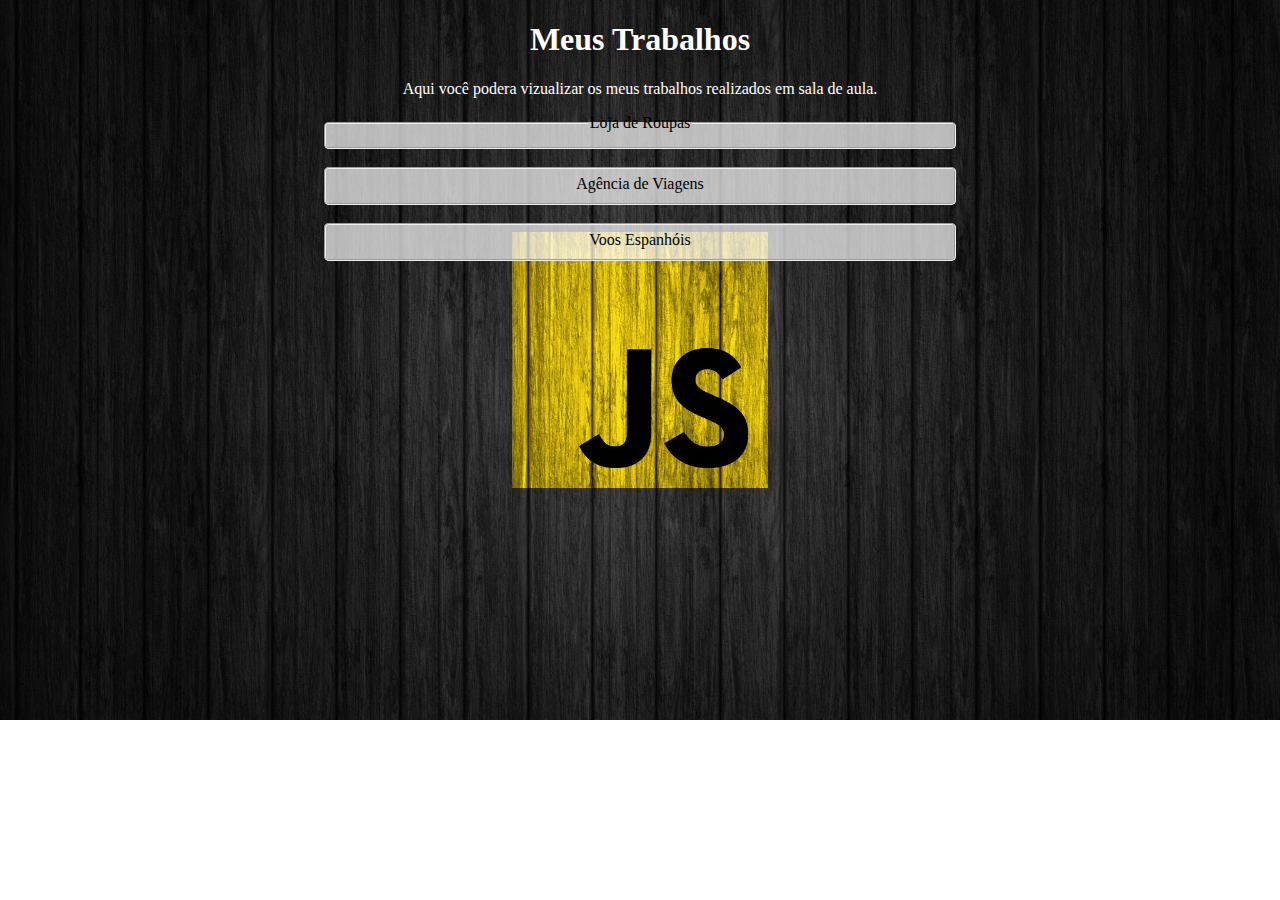
<file: index.html>
<!doctype html>
<html lang="pt-br">
  <head>
    <meta charset="utf-8">
    <meta name="viewport" content="width=device-width, initial-scale=1">
    <title>Tentativa1</title>
    <link href="https://cdn.jsdelivr.net/npm/bootstrap@5.2.0-beta1/dist/css/bootstrap.min.css" rel="stylesheet" integrity="sha384-0evHe/X+R7YkIZDRvuzKMRqM+OrBnVFBL6DOitfPri4tjfHxaWutUpFmBp4vmVor" crossorigin="anonymous">
    <link rel="stylesheet" href="css/style.css">
  </head>
  <body>
    <h1>Meus Trabalhos</h1>
    <p>Aqui você podera vizualizar os meus trabalhos realizados em sala de aula. </p>

    <section>
        <fieldset id="quadrado">
            <legend>
                <a href="ex001/index.html">Loja de Roupas</a>
            </legend>
        </fieldset>
        <br>
        <fieldset id="quadrado">
            <a href="ex002/index.html">Agência de Viagens</a>
        </fieldset>
        <br>
        <fieldset id="quadrado">
            <a href="ex003/index.html">Voos Espanhóis</a>
        </fieldset>


    </section>

    <script src="https://cdn.jsdelivr.net/npm/bootstrap@5.2.0-beta1/dist/js/bootstrap.bundle.min.js" integrity="sha384-pprn3073KE6tl6bjs2QrFaJGz5/SUsLqktiwsUTF55Jfv3qYSDhgCecCxMW52nD2" crossorigin="anonymous"></script>
  </body>
</html>
</file>
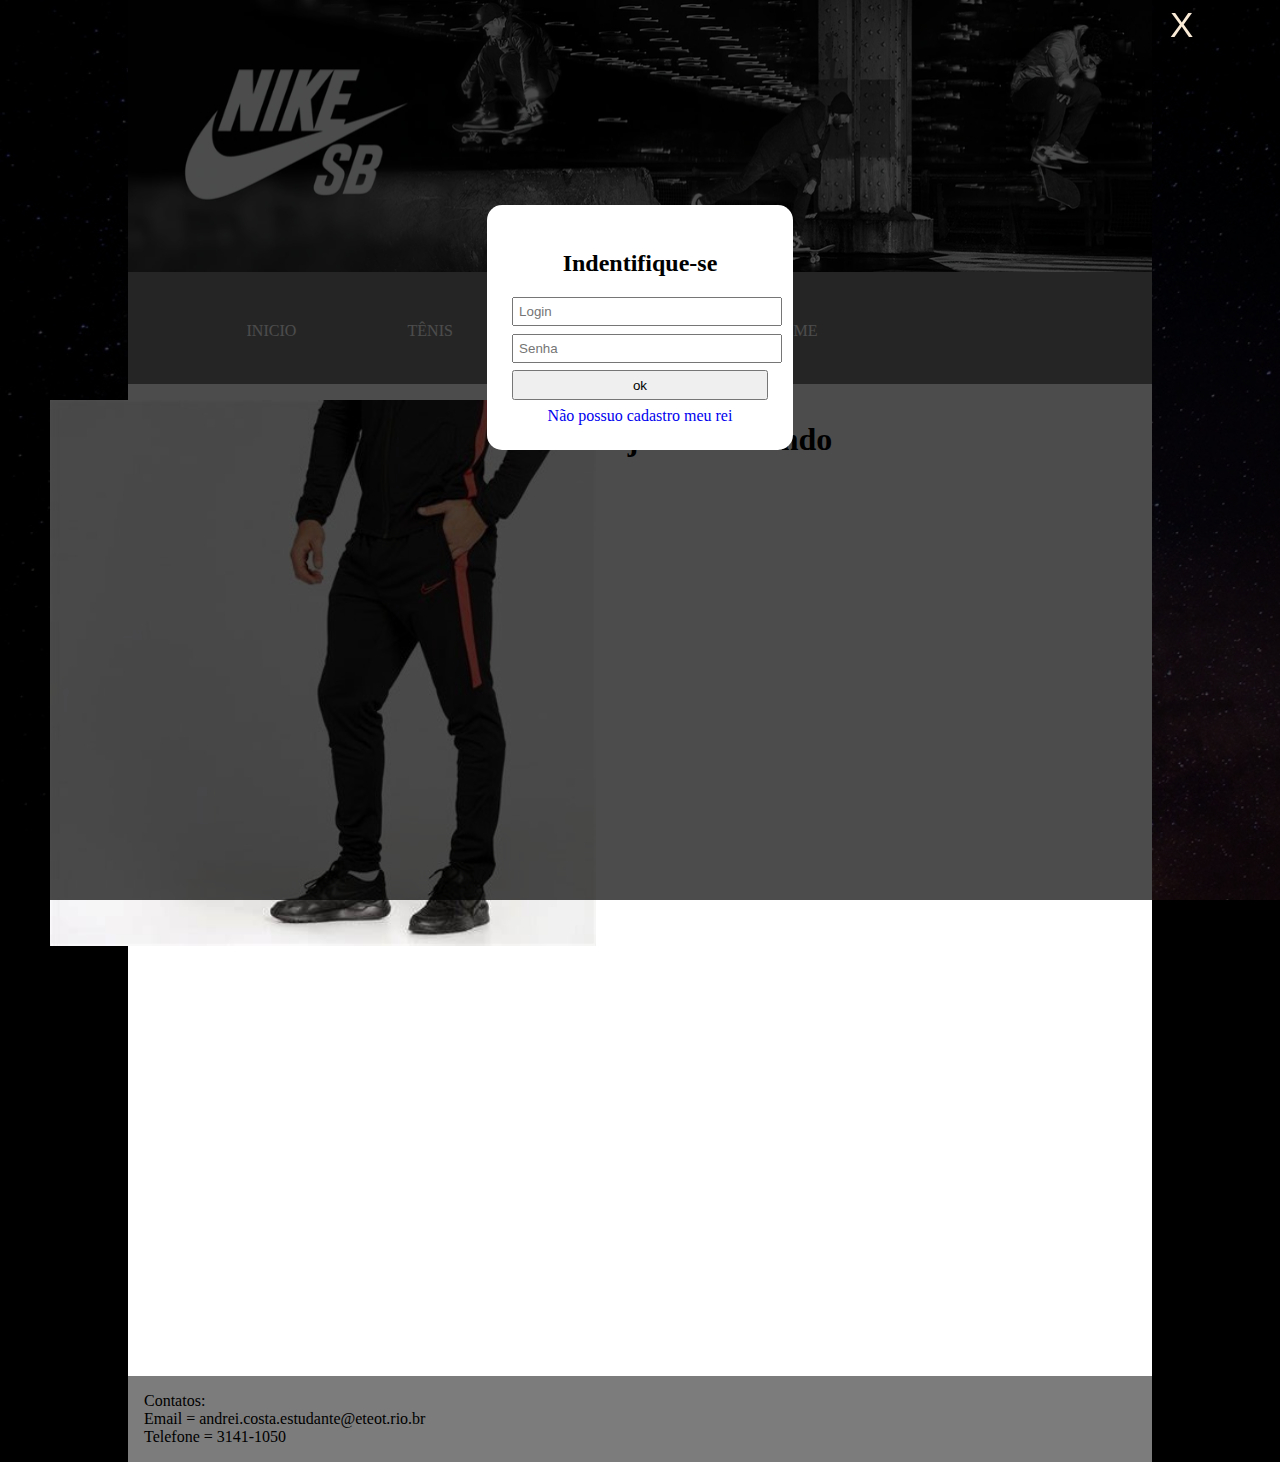
<file: ex001/index.html>
<!DOCTYPE html>
<html lang="pt-br">
<head>
    <meta charset="UTF-8">
    <meta http-equiv="X-UA-Compatible" content="IE=edge">
    <meta name="viewport" content="width=device-width, initial-scale=1.0">
    <title>aula_1</title>
    <link rel="stylesheet" href="css/style.css">
    <link rel="shortcut icon" href="img/nike.ico" type="image/x-icon">
</head>
<body>
    <div id="pag">
        <header></header>
        <nav><br>
            <ul>
                <li> <a href="index.html"> inicio</a></li>
                <li > <a href="tenis.html"> Tênis</a></li>
                <li> <a href="camisas.html"> Camisas</a></li>
                <li> <a href="camisas2.html"> Camisas de Time</a></li>
            </ul>
        </nav>
        <section>
            <div id="miniaturas">
                <div class="inicio">
                    <img src="img/modelo.jfif">
                </div>
                <div class="oteo">
                    <h1>Sejam bem vindo</h1>
                </div>
            </div>
        </section>
        <footer>
            Contatos:<br>
            Email = andrei.costa.estudante@eteot.rio.br<br>
            Telefone = 3141-1050
        </footer>
    </div>

    <div id="popup">
        <div id="fechar" onclick="fechar()"> X </div>
        <div id="quadro">
            <h2>Indentifique-se</h2>
            <form name="form" method="post">
                <input type="text"name="login" placeholder="Login" id="login">
                <input type="password" name="senha" placeholder="Senha" id="senha">
                <input type="button" value="ok" onclick="entrar()">
                <p id="msg">Acesso Negado. Cai fora malandro(Feliz dia das mulheres)</p>
                <a href="#">Não possuo cadastro meu rei</a>

            </form>
        </div>
    </div>
</body>
<script src="js/script.js"></script>
</html>
</file>
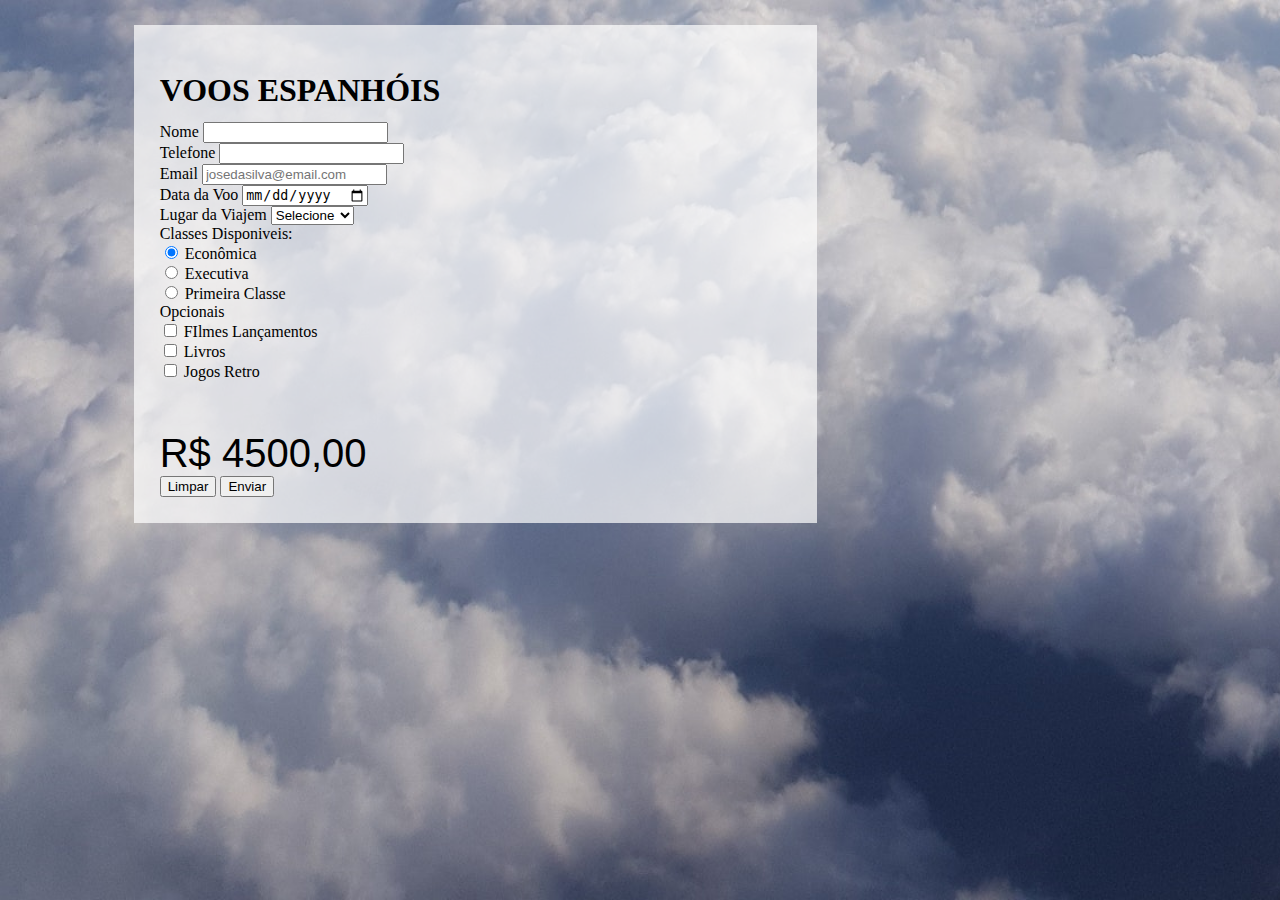
<file: ex003/index.html>
<!doctype html>
<html lang="pt-br">
  <head>
    <!-- Required meta tags -->
    <meta charset="utf-8">
    <meta name="viewport" content="width=device-width, initial-scale=1">

    <!-- Bootstrap CSS -->
    <link href="https://cdn.jsdelivr.net/npm/bootstrap@5.1.3/dist/css/bootstrap.min.css" rel="stylesheet" integrity="sha384-1BmE4kWBq78iYhFldvKuhfTAU6auU8tT94WrHftjDbrCEXSU1oBoqyl2QvZ6jIW3" crossorigin="anonymous">
    <link rel="stylesheet" href="css/style.css">
    <title>Passagens Internacionais</title>
  </head>
  <body>
      <div id="imagem">
        <img id="foto">
      </div>
      <section class="container" id="conteudo">
        <h1><output id="titulo">Voos Espanhóis</output></h1>
        <form class="row g-3" name="form">
            <div class="col-md-6">
              <label for="nome" class="form-label">Nome</label>
              <input type="text" class="form-control" id="nome">
            </div>
            <div class="col-md-6">
              <label for="telefone" class="form-label">Telefone</label>
              <input type="number" class="form-control" id="telefone">
            </div>
            <div class="col-12">
              <label for="email" class="form-label">Email</label>
              <input type="email" class="form-control" id="email" placeholder="josedasilva@email.com">
            </div>
            <div class="col-md-6">
                <label for="data" class="form-label">Data da Voo</label>
                <input type="date" class="form-control" id="data">
              </div>
              <div class="col-md-6">
                <label for="tema" class="form-label">Lugar da Viajem</label>
                <select class="form-select" aria-label="Default select example" id="tema" onchange="trocaTema()">
                    <option selected>Selecione</option>
                    <option value="1">Barcelona</option>
                    <option value="2">Madrid</option>
                    <option value="3">Sevilha</option>
                    <option value="4">Granada</option>
                  </select>
            </div>
            <div class="col-12">
                Classes Disponiveis:
                <div class="form-check form-check-inline">
                    <input class="form-check-input" type="radio" name="horario" id="Econômica" value="Econômica" checked onchange="calc()">
                    <label class="form-check-label" for="Econômica">Econômica</label>
                </div>
                <div class="form-check form-check-inline">
                    <input class="form-check-input" type="radio" name="horario" id="Executiva" value="Executiva" onchange="calc()">
                    <label class="form-check-label" for="Executiva">Executiva</label>
                </div>
                <div class="form-check form-check-inline">
                    <input class="form-check-input" type="radio" name="horario" id="Primeira" value="Primeira" onchange="calc()">
                    <label class="form-check-label" for="Primeira">Primeira Classe</label>
                </div>
            </div>
            <div class="col-md-6">
                Opcionais
                <div class="form-check">
                    <input class="form-check-input" type="checkbox" value="filme" id="filme"
                    onchange="opcionais(60,this.checked)">
                    <label class="form-check-label" for="filme">
                      FIlmes Lançamentos
                    </label>
                </div>
                <div class="form-check">
                    <input class="form-check-input" type="checkbox" value="livro" id="livro"
                    onchange="opcionais(20,this.checked)">
                    <label class="form-check-label" for="livro">
                      Livros
                    </label>
                </div>
                <div class="form-check">
                    <input class="form-check-input" type="checkbox" value="jogo" id="jogo"
                    onchange="opcionais(80,this.checked)">
                    <label class="form-check-label" for="jogo">
                      Jogos Retro
                    </label>
                </div>
            </div>
            <div class="col-md-6" id="preco">
                R$ <output id="total">4500</output>,00
            </div>
            <div class="col-12">
              <button type="reset" class="btn btn-primary">Limpar</button>
              <button type="button" class="btn btn-success">Enviar</button>
            </div>
          </form>
      </section>

    <!-- Optional JavaScript; choose one of the two! -->

    <!-- Option 1: Bootstrap Bundle with Popper -->
    <script src="https://cdn.jsdelivr.net/npm/bootstrap@5.1.3/dist/js/bootstrap.bundle.min.js" integrity="sha384-ka7Sk0Gln4gmtz2MlQnikT1wXgYsOg+OMhuP+IlRH9sENBO0LRn5q+8nbTov4+1p" crossorigin="anonymous"></script>

    <!-- Option 2: Separate Popper and Bootstrap JS -->
    <script src="https://cdn.jsdelivr.net/npm/@popperjs/core@2.10.2/dist/umd/popper.min.js" integrity="sha384-7+zCNj/IqJ95wo16oMtfsKbZ9ccEh31eOz1HGyDuCQ6wgnyJNSYdrPa03rtR1zdB" crossorigin="anonymous"></script>
    <script src="https://cdn.jsdelivr.net/npm/bootstrap@5.1.3/dist/js/bootstrap.min.js" integrity="sha384-QJHtvGhmr9XOIpI6YVutG+2QOK9T+ZnN4kzFN1RtK3zEFEIsxhlmWl5/YESvpZ13" crossorigin="anonymous"></script>
    <script src="js/script.js"></script>
  </body>
</html>
</file>
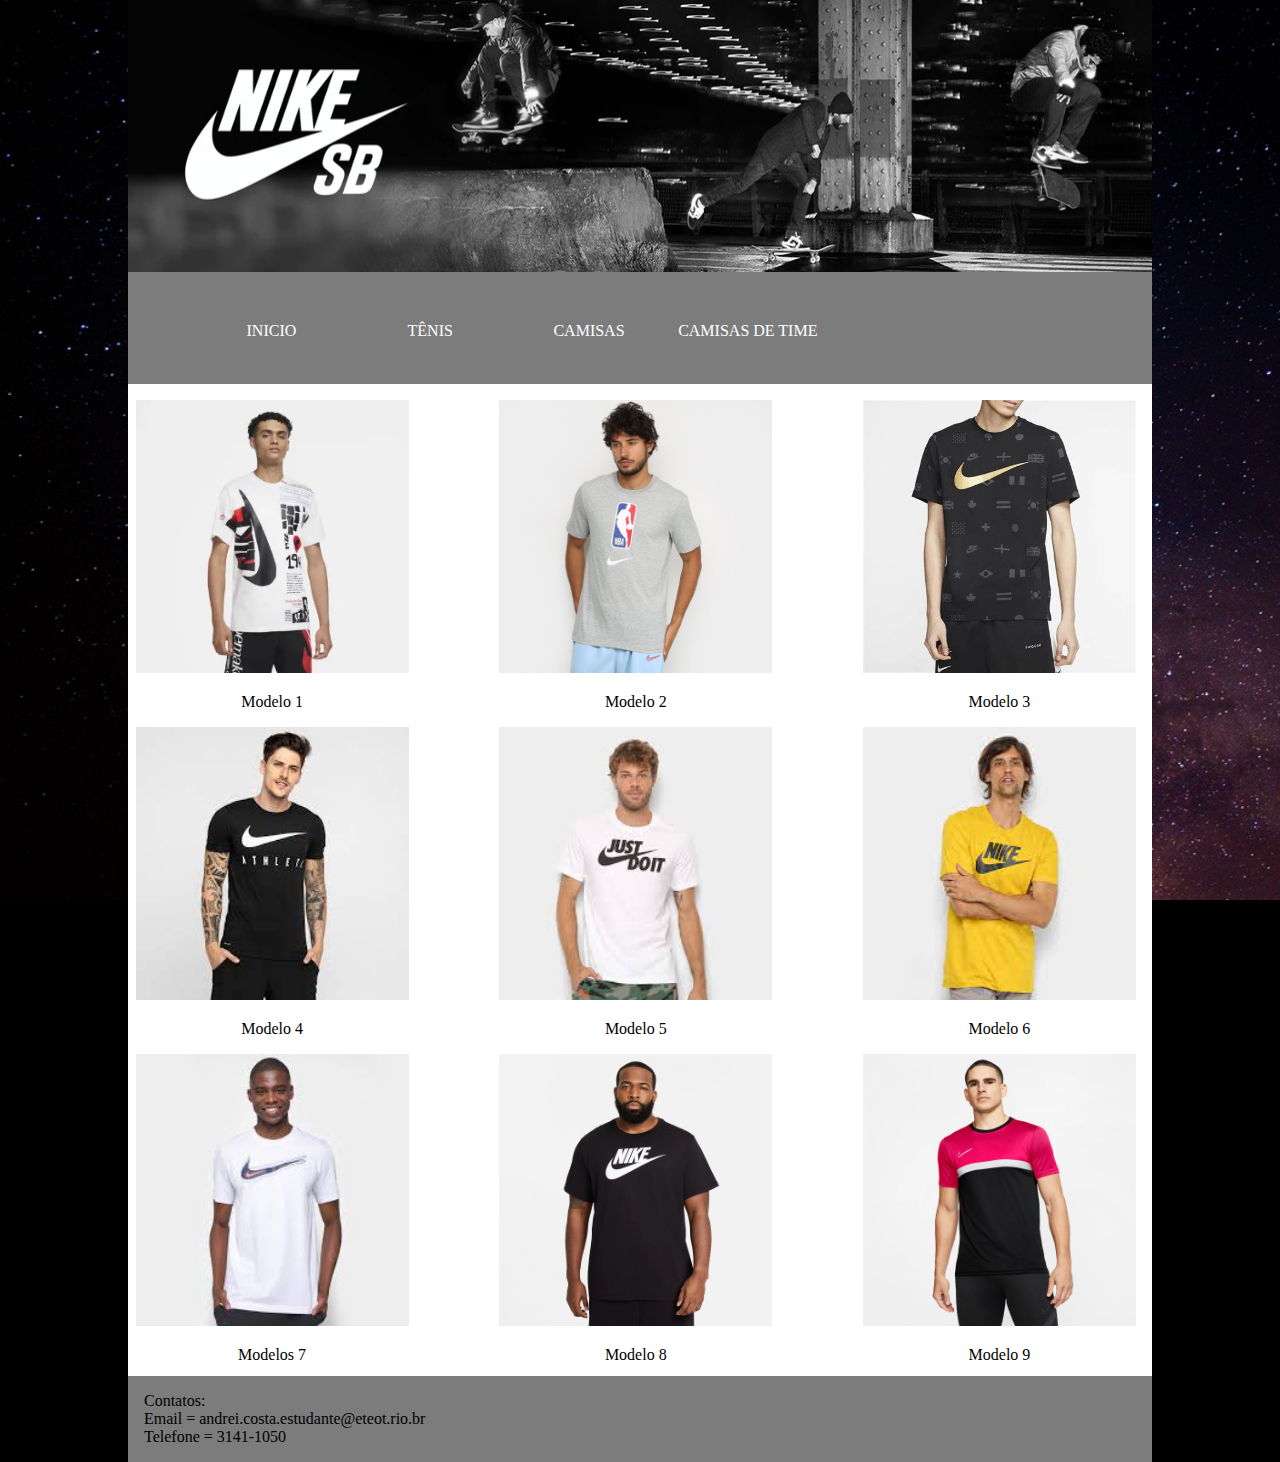
<file: ex001/camisas.html>
<!DOCTYPE html>
<html lang="pt-br">
<head>
    <meta charset="UTF-8">
    <meta http-equiv="X-UA-Compatible" content="IE=edge">
    <meta name="viewport" content="width=device-width, initial-scale=1.0">
    <title>aula_1</title>
    <link rel="stylesheet" href="css/style.css">
    <link rel="shortcut icon" href="img/nike.ico" type="image/x-icon">
</head>
<body>
    <div id="pag">
        <header></header>
        <nav><br>
            <ul>
                <li> <a href="index.html"> inicio</a></li>
                <li > <a href="tenis.html"> Tênis</a></li>
                <li> <a href="camisas.html"> Camisas</a></li>
                <li> <a href="camisas2.html"> Camisas de Time</a></li>
            </ul>
        </nav>
        <section>
            <div id="miniaturas">
                <div class="tenis">
                    <img src="img/nike_camisa1.jpg">
                    <p>Modelo 1</p>
                </div>
                <div class="tenis">
                    <img src="img/camisa_2.jfif">
                    <p>Modelo 2</p>
                </div>
                <div class="tenis">
                    <img src="img/nike_camisa2.jfif">
                    <p>Modelo 3</p>
                </div>
                <div class="tenis">
                    <img src="img/nike_camisa3.jfif">
                    <p>Modelo 4</p>
                </div>
                <div class="tenis">
                    <img src="img/nike_camisa4.jfif">
                    <p>Modelo 5</p>
                </div>
                <div class="tenis">
                    <img src="img/nike_camisa5.jfif">
                    <p>Modelo 6</p>
                </div>
                <div class="tenis">
                    <img src="img/nike_camisa6.jfif">
                    <p>Modelos 7</p>
                </div>
                <div class="tenis">
                    <img src="img/nike_camisa7.png">
                    <p>Modelo 8</p>
                </div>
                <div class="tenis">
                    <img src="img/nike_camisa8.png">
                    <p>Modelo 9</p>
                </div>
            </div>
        </section>
        <footer>
            Contatos:<br>
            Email = andrei.costa.estudante@eteot.rio.br<br>
            Telefone = 3141-1050
        </footer>
</body>

</html>
</file>
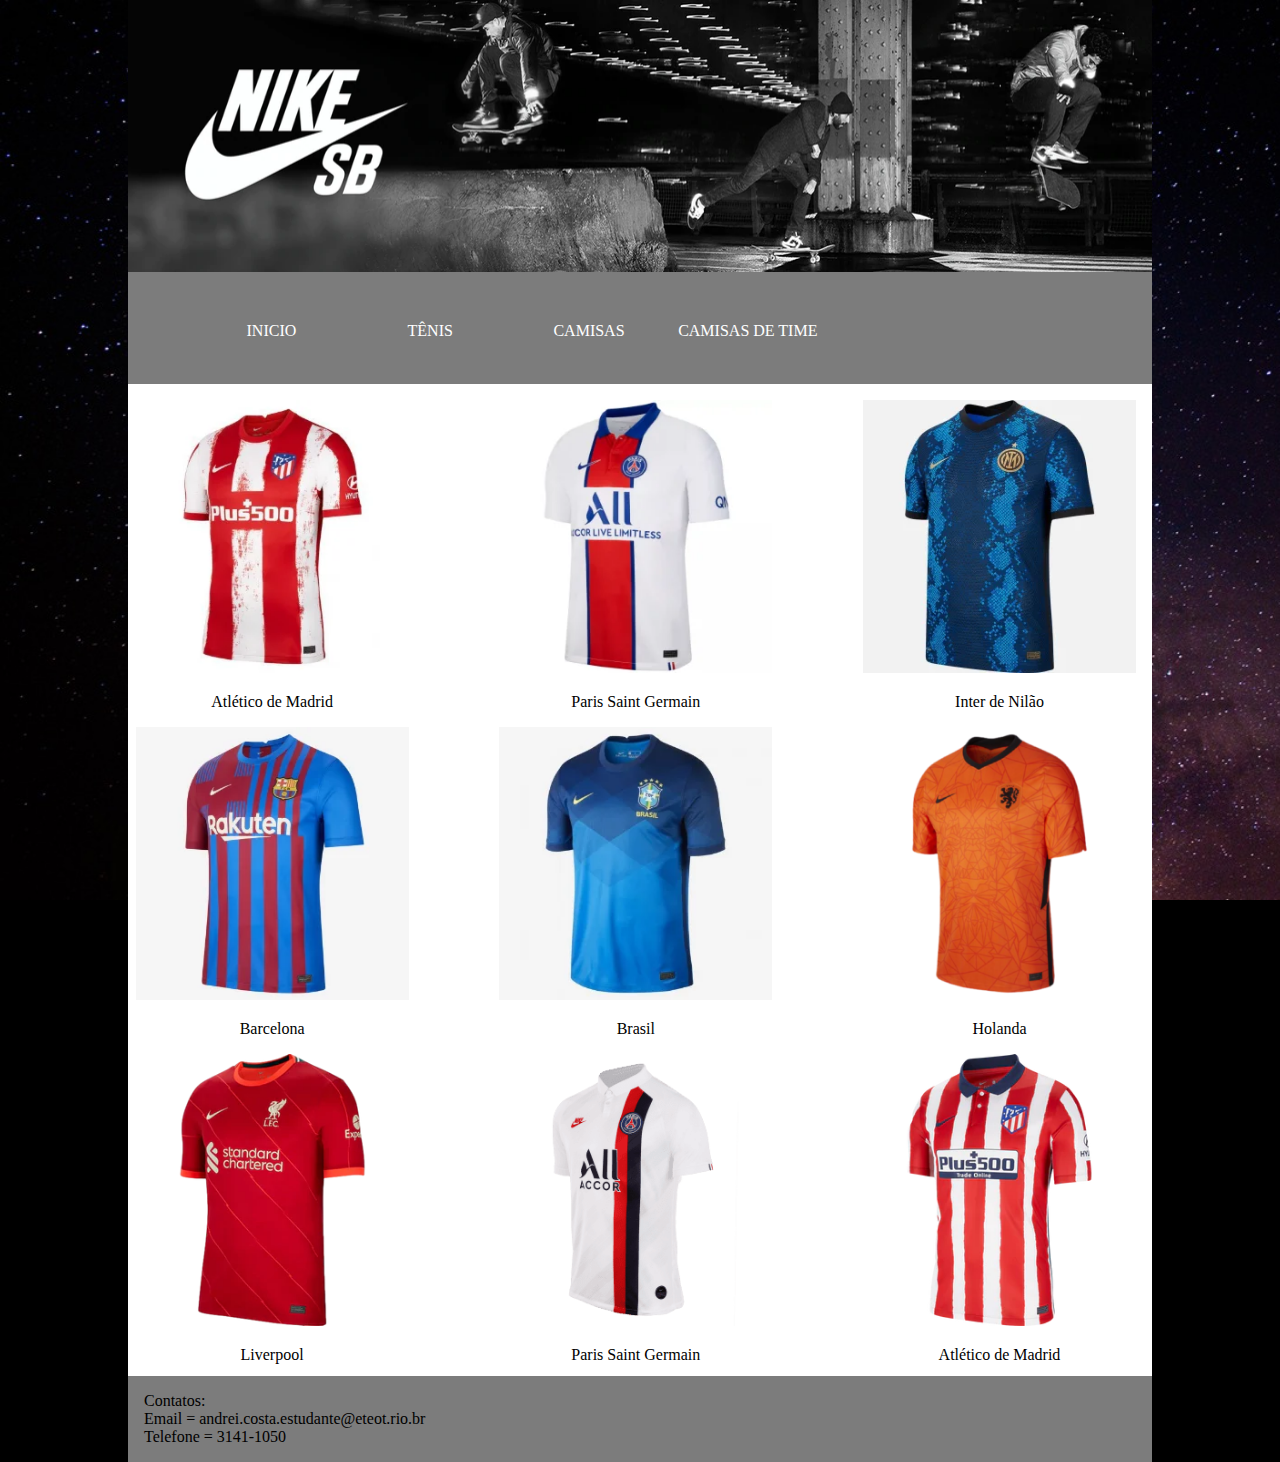
<file: ex001/camisas2.html>
<!DOCTYPE html>
<html lang="pt-br">
<head>
    <meta charset="UTF-8">
    <meta http-equiv="X-UA-Compatible" content="IE=edge">
    <meta name="viewport" content="width=device-width, initial-scale=1.0">
    <title>aula_1</title>
    <link rel="stylesheet" href="css/style.css">
    <link rel="shortcut icon" href="img/nike.ico" type="image/x-icon">
</head>
<body>
    <div id="pag">
        <header></header>
        <nav><br>
            <ul>
                <li> <a href="index.html"> inicio</a></li>
                <li > <a href="tenis.html"> Tênis</a></li>
                <li> <a href="camisas.html"> Camisas</a></li>
                <li> <a href="camisas2.html"> Camisas de Time</a></li>
            </ul>
        </nav>
        <section>
            <div id="miniaturas">
                <div class="tenis">
                    <img src="img/camisa1.jpg">
                    <p>Atlético de Madrid</p>
                </div>
                <div class="tenis">
                    <img src="img/camisa2.jpg">
                    <p>Paris Saint Germain</p>
                </div>
                <div class="tenis">
                    <img src="img/camisa3.jpg">
                    <p>Inter de Nilão</p>
                </div>
                <div class="tenis">
                    <img src="img/camisa4.jpg">
                    <p>Barcelona</p>
                </div>
                <div class="tenis">
                    <img src="img/camisa5.jpg">
                    <p>Brasil</p>
                </div>
                <div class="tenis">
                    <img src="img/camisa6.jpg">
                    <p>Holanda</p>
                </div>
                <div class="tenis">
                    <img src="img/camisa7.jpg">
                    <p>Liverpool</p>
                </div>
                <div class="tenis">
                    <img src="img/camisa8.jpg">
                    <p>Paris Saint Germain</p>
                </div>
                <div class="tenis">
                    <img src="img/camisa9.jpg">
                    <p>Atlético de Madrid</p>
                </div>
            </div>
        </section>
        <footer>
            Contatos:<br>
            Email = andrei.costa.estudante@eteot.rio.br<br>
            Telefone = 3141-1050
        </footer>
</body>
</html>
</file>
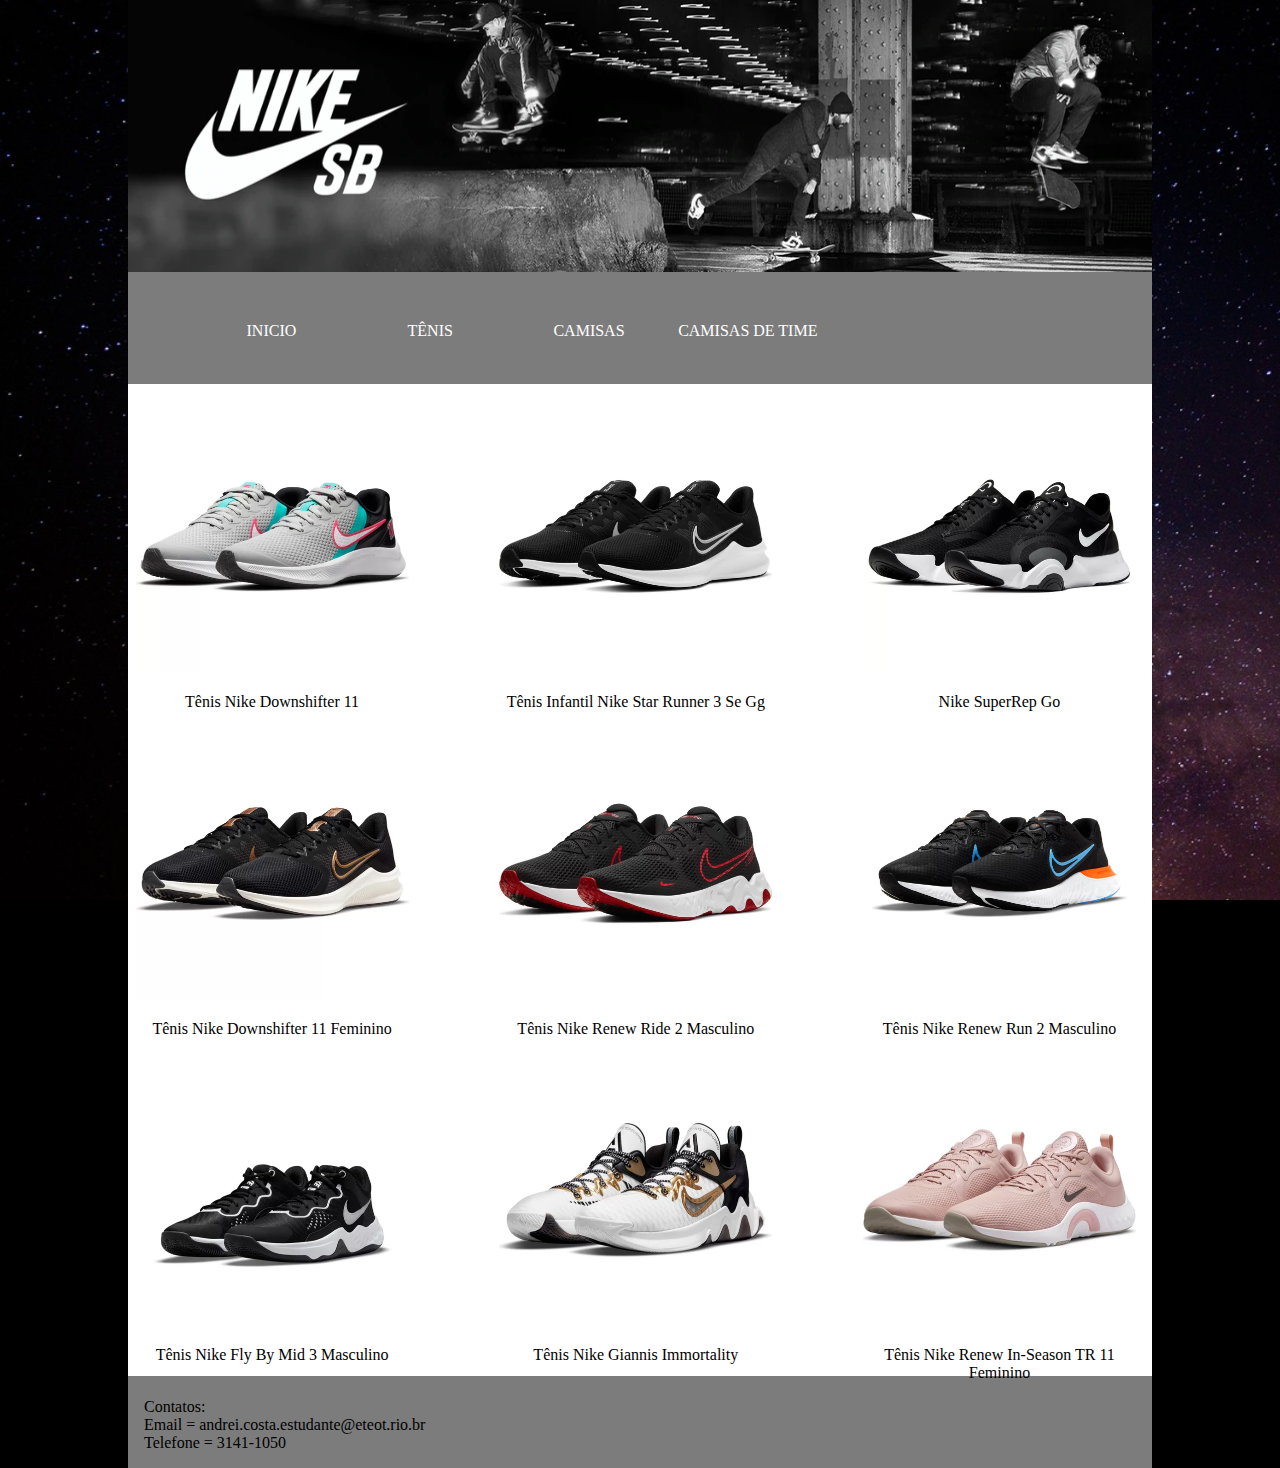
<file: ex001/tenis.html>
<!DOCTYPE html>
<html lang="pt-br">
<head>
    <meta charset="UTF-8">
    <meta http-equiv="X-UA-Compatible" content="IE=edge">
    <meta name="viewport" content="width=device-width, initial-scale=1.0">
    <title>aula_1</title>
    <link rel="stylesheet" href="css/style.css">
    <link rel="shortcut icon" href="img/nike.ico" type="image/x-icon">
</head>
<body>
    <div id="pag">
        <header></header>
        <nav><br>
            <ul>
                <li> <a href="index.html"> inicio</a></li>
                <li > <a href="tenis.html"> Tênis</a></li>
                <li> <a href="camisas.html"> Camisas</a></li>
                <li> <a href="camisas2.html"> Camisas de Time</a></li>
            </ul>
        </nav>
        <section>
            <div id="miniaturas">
                <div class="tenis">
                    <img src="img/tenis1.png">
                    <p>Tênis Nike Downshifter 11</p>
                </div>
                <div class="tenis">
                    <img src="img/tenis2.png">
                    <p>Tênis Infantil Nike Star Runner 3 Se Gg</p>
                </div>
                <div class="tenis">
                    <img src="img/tenis3.jpg">
                    <p>Nike SuperRep Go</p>
                </div>
                <div class="tenis">
                    <img src="img/tenis4.jpg">
                    <p>Tênis Nike Downshifter 11 Feminino</p>
                </div>
                <div class="tenis">
                    <img src="img/tenis5.jpg">
                    <p>Tênis Nike Renew Ride 2 Masculino</p>
                </div>
                <div class="tenis">
                    <img src="img/tenis6.jpg">
                    <p>Tênis Nike Renew Run 2 Masculino</p>
                </div>
                <div class="tenis">
                    <img src="img/tenis7.jpg">
                    <p>Tênis Nike Fly By Mid 3 Masculino</p>
                </div>
                <div class="tenis">
                    <img src="img/tenis8.jpg">
                    <p>Tênis Nike Giannis Immortality</p>
                </div>
                <div class="tenis">
                    <img src="img/tenis9.jpg">
                    <p>Tênis Nike Renew In-Season TR 11 Feminino</p>
                </div>
            </div>
        </section>
        <footer>
            Contatos:<br>
            Email = andrei.costa.estudante@eteot.rio.br<br>
            Telefone = 3141-1050
        </footer>
    
</body>

</html>
</file>
<file: css/style.css>
body{
    text-align: center;
    background-image:url(../imagens/fundo.jpg);
    background-repeat: no-repeat;
    background-size: cover;
    color: white;
}
#quadrado{
    background-color: rgba(255, 255, 255, 0.7);
    opacity: 8.5;
    margin-left: 25%;
    margin-right: 25%;
    border-radius: 5px;
    color: black;
}
a{
    text-decoration: none;
    color: black;
}
a:hover {
    color: rgb(148, 134, 11);
}
</file>
<file: ex001/css/style.css>
body{
    margin: 0em;
    background-image: url(../img/fundo\ 2.jpg);
    background-repeat: no-repeat;
    background-size: cover;
    background-attachment: fixed;
    background-color: black;
}
#pag{
    width: 80%;
    margin: auto;
    color: burlywood;
}
header{
    background-color: white;
    background-image: url(../img/nikebanner_1200x1200.png);
    background-size: 100% 100%;
    background-repeat: no-repeat;
    color: rgb(253, 199, 133);
    height: 13em;
    max-width: 100%;
    padding: 2em;
    text-align: right;
}
 nav{
     background-color: rgb(124, 124, 124);
     color: black;
     padding: 1em;
     max-width: 100%;
     height: 5em;
 }   

 section{
    background-color: white;
    color: black;
    padding: 1em;
    max-height: 100%;
    min-height: 60em;
 }
 footer{
     background-color: rgb(124, 124, 124);
     color: black;
    min-height: 3em;
    max-height: 100%;
    padding: 1em;
 }

 #popup{
     position: fixed;
     width: 100%;
     height: 100%;
     top: 0px;
     left: 0px;
     background-color: rgba(0,0,0,0.7);
 }

 #fechar{
     position: absolute;
     right: 80px;
     top:5px;
     width: 30px;
     height: 30px;
     color: antiquewhite;
     font-size: 35px;
     font-family: 'Gill Sans', 'Gill Sans MT', Calibri, 'Trebuchet MS', sans-serif;
     cursor: pointer;
 }
 #quadro{
     width: 20%;
     margin: 16% auto;
     text-align: center;
     background-color: white;
     padding: 25px;
     border-radius: 15px;

 }
#popup input{
width: 100%;
padding: 2%;
margin-bottom: 3%;
}
#quadro a{
    text-decoration: none;
}
#quadro a:hover{
    text-decoration: underline;

}
#msg{
    color:brown;
    display: none;
}
ul li{
    float: left;
    width: 15%;
    margin-left: 1em;
    text-align: center;
    list-style: none;
}
ul li:hover{
    background-color: black;
}
ul li a{
    text-decoration: none;
    color: white;
    display: block;
    text-transform: uppercase;
}
.tenis{
    float: left;
    width: 25%;
    margin-left: 8.33%;
    text-align: center;
}
img{
    width: 100%;
}
.inicio{
    float: left;
    width: 50%;
    margin-left: 0.5%;
}
.oteo h1 {
    float: left;
    margin-right: 10%;
    height: 70%;
    
}
#miniaturas{
    width: 110%;
    margin: auto;
    margin-left: -10%;
}
</file>
<file: ex003/css/style.css>
body {
    background-repeat: no-repeat;
    background-attachment: fixed;
    background-size: cover;
    background-image: url(../img/ceu.jpg);
}
#conteudo {
    margin-top: 2%;
    padding: 2%;
    background-color: rgba(255, 255, 255, 0.7);
    width: 50%;
    margin-left: 10%;
}
#conteudo h1 {
    text-transform: uppercase;
    font-weight: bold;
    margin-bottom: 2%;
}
#preco {
    margin-top: 8%;
    font-family: "Arial black", sans-serif;
    font-size: 2.5em;
}
#foto {
    width: 50%;
    position: fixed;
    margin-left: 53%;
    margin-top: 20%;
}
</file>
